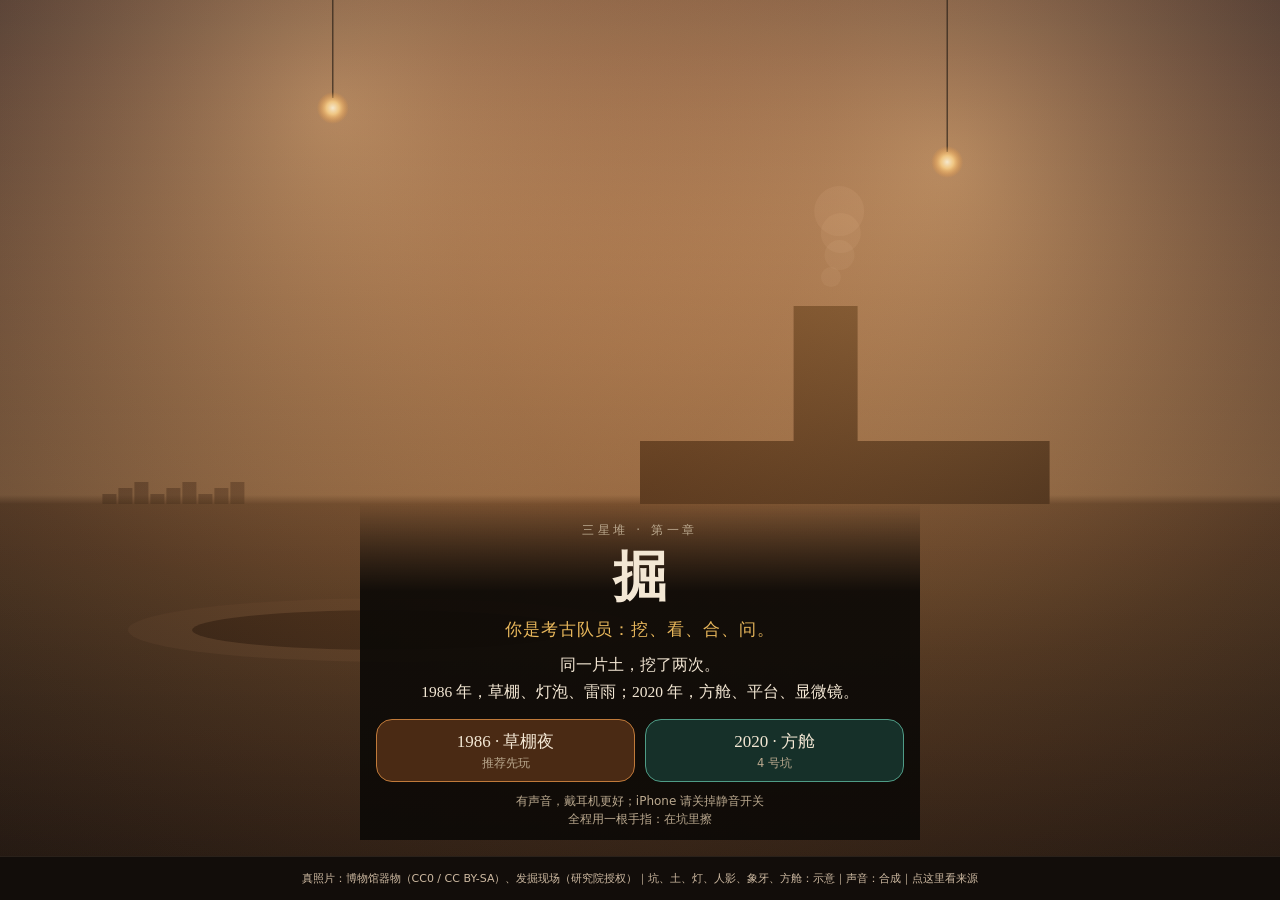
<file: index.html>
<!doctype html>
<html lang="zh-CN">
<head>
<meta charset="utf-8">
<meta name="viewport" content="width=device-width,initial-scale=1,viewport-fit=cover">
<meta name="theme-color" content="#0d0a07">
<title>掘 · 你是考古队员</title>
<meta name="description" content="三星堆两次发掘：1986 年草棚夜里的抢救发掘，2020 年方舱里的多学科考古。用手指一层一层挖。">
<link rel="icon" href="data:,">
<meta property="og:title" content="掘 · 你是考古队员（三星堆）">
<meta property="og:description" content="三星堆两次发掘：1986 年草棚夜里的抢救发掘，2020 年方舱里的多学科考古。用手指一层一层挖。">
<meta property="og:image" content="https://cyzcyz669.github.io/sanxingdui/assets/og.jpg">
<meta property="og:url" content="https://cyzcyz669.github.io/sanxingdui/">
<meta name="twitter:card" content="summary_large_image">
<meta name="theme-color" content="#0d0a07">
<link rel="stylesheet" href="style.css">
</head>
<body>
<canvas id="c" aria-label="坑"></canvas>
<header id="top"><span id="when"></span><span id="where"></span></header>
<div id="say" aria-live="polite"></div>
<div id="hint" aria-live="polite"></div>
<div id="hud"></div>
<div id="choice" class="hide"></div>
<nav id="tools" class="hide" aria-label="工具"></nav>

<section id="intro" class="sheet">
  <p class="kicker">三星堆 · 第一章</p>
  <h1>掘</h1>
  <p class="line">你是考古队员：挖、看、合、问。</p>
  <p class="q">同一片土，挖了两次。<br><span>1986 年，草棚、灯泡、雷雨；</span><span>2020 年，方舱、平台、显微镜。</span></p>
  <div class="two">
    <button class="btn main" data-mode="86">1986 · 草棚夜<small>推荐先玩</small></button>
    <button class="btn main alt" data-mode="20">2020 · 方舱<small>4 号坑</small></button>
  </div>
  <button class="btn" id="galBtn" hidden>看展品 · 12 件</button>
  <p class="small">有声音，戴耳机更好；iPhone 请关掉静音开关<br>全程用一根手指：在坑里擦</p>
</section>
<div id="rotate" aria-live="polite"><p>把手机竖过来<br><small>坑是竖的，竖屏才挖得开</small></p></div>

<section id="card" class="sheet hide" role="dialog" aria-modal="false"><div id="cardBody"></div><div id="cardBtns"></div></section>

<section id="gal" class="hide" aria-label="展品轮播" aria-roledescription="轮播">
  <div class="gbg"></div><img class="gimg" alt="" draggable="false">
  <div class="gtxt"><p class="gk"></p><h2></h2><div class="gbody"></div><p class="gcred"></p></div>
  <div class="gnav"><button class="btn" data-g="prev" aria-label="上一件">‹</button><button class="btn" data-g="play">暂停</button><button class="btn" data-g="next" aria-label="下一件">›</button><button class="btn" data-g="close">返回</button></div>
  <div class="gbar"><i></i></div>
</section>
<footer id="honest" role="button" tabindex="0" aria-label="打开来源">真照片：博物馆器物（CC0 / CC BY-SA）、发掘现场（研究院授权）｜坑、土、灯、人影、象牙、方舱：示意｜声音：合成｜点这里看来源</footer>
<script src="js/audio.js"></script>
<script src="js/app.js"></script>
</body>
</html>
</file>
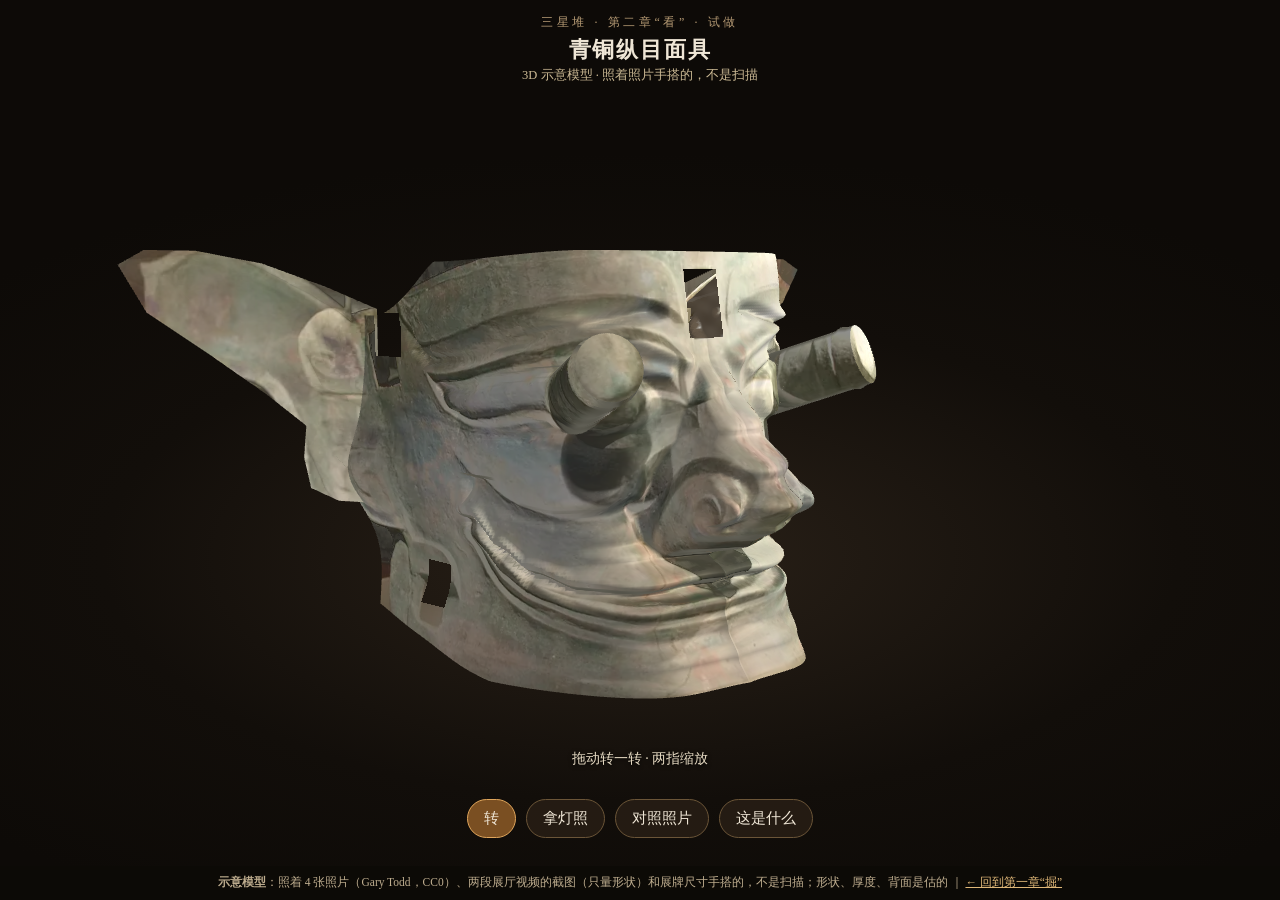
<file: look.html>
<!doctype html>
<html lang="zh-CN">
<head>
<meta charset="utf-8">
<meta name="viewport" content="width=device-width,initial-scale=1,viewport-fit=cover">
<meta name="theme-color" content="#0d0a07">
<title>看 · 青铜纵目面具（3D 示意）</title>
<meta name="description" content="三星堆青铜纵目面具的 3D 示意模型：照着照片手搭的，拿灯照一照。">
<link rel="icon" href="data:,">
<style>
html,body{margin:0;height:100%;background:#0d0a07;color:#efe6d6;font-family:"Noto Serif SC","Songti SC",serif;overflow:hidden;-webkit-user-select:none;user-select:none}
body{background:radial-gradient(ellipse 70% 45% at 50% 62%,#2a2118 0%,#120e0a 60%,#0d0a07 100%)}
#gl{position:fixed;inset:0;width:100%;height:100%;touch-action:none;opacity:0;transition:opacity .8s}
.ready #gl{opacity:1}
#ov{position:fixed;inset:0;width:100%;height:100%;object-fit:contain;pointer-events:none;display:none}
.cmp #ov{display:block}
header{position:fixed;top:0;left:0;right:0;padding:calc(env(safe-area-inset-top) + 14px) 18px 0;text-align:center;pointer-events:none}
header .k{font-size:12px;letter-spacing:.3em;color:#b59a74}
header h1{font-size:22px;margin:4px 0 2px;font-weight:600;letter-spacing:.08em}
header .sub{font-size:12.5px;color:#cbb994}
#hint{position:fixed;left:0;right:0;bottom:calc(env(safe-area-inset-bottom) + 132px);text-align:center;font-size:14px;color:#e8dcc4;text-shadow:0 1px 4px #000;transition:opacity .6s;pointer-events:none}
#hint.dim{opacity:.0}
#bar{position:fixed;left:0;right:0;bottom:calc(env(safe-area-inset-bottom) + 62px);display:flex;gap:10px;justify-content:center}
button{font:inherit;color:#efe6d6;background:#2a2016cc;border:1px solid #6b5538;border-radius:22px;padding:9px 16px;font-size:15px}
button.on{background:#7a4f22;border-color:#e0a65c}
#foot{position:fixed;left:0;right:0;bottom:0;padding:8px 14px calc(env(safe-area-inset-bottom) + 8px);font-size:11.5px;line-height:1.55;color:#bfae8f;background:#0d0a07e6;text-align:center}
#foot a{color:#e0b878}
#cmpbar{position:fixed;left:0;right:0;top:calc(env(safe-area-inset-top) + 92px);display:none;flex-direction:column;align-items:center;gap:6px;font-size:13px;color:#e8dcc4;text-shadow:0 1px 3px #000}
.cmp #cmpbar{display:flex}
.cmp #bar,.cmp #hint{display:none}
#cmpbar .r{display:flex;gap:8px;align-items:center}
#cmpbar input{width:150px}
#cmpbar button{padding:5px 12px;font-size:13px}
#info{position:fixed;left:12px;right:12px;bottom:calc(env(safe-area-inset-bottom) + 70px);max-height:62vh;overflow:auto;background:#1a140ef2;border:1px solid #5d4a31;border-radius:12px;padding:14px 16px;font-size:14px;line-height:1.7}
#info h2{font-size:17px;margin:0 0 6px}
#info p{margin:6px 0}
.lv{display:inline-block;font-size:11px;padding:0 6px;border-radius:8px;margin-right:6px;vertical-align:1px}
.g{background:#3e5a3a}.s{background:#5a4a2a}.m{background:#5a3030}
.hide{display:none!important}
#msg{position:fixed;top:45%;left:20px;right:20px;text-align:center}
#info img{width:24%;margin-right:1%;border-radius:4px}
</style>
</head>
<body>
<canvas id="gl" aria-label="青铜纵目面具 3D 示意模型"></canvas>
<img id="ov" alt="对照用的原照片">
<header><div class="k">三星堆 · 第二章“看” · 试做</div><h1>青铜纵目面具</h1><div class="sub">3D 示意模型 · 照着照片手搭的，不是扫描</div></header>
<div id="msg"></div>
<div id="cmpbar"><div id="cmpT"></div><div class="r">照片<input id="mix" type="range" min="0" max="100" value="50">模型</div><div class="r"><button id="albedo" data-m="0">看：带灯</button><button id="cmpNext">下一张</button><button id="cmpX">回去转</button></div><div style="font-size:12px;color:#cbb994">对不上的地方，就是模型估错的地方。</div></div>
<div id="hint">拖动转一转 · 两指缩放</div>
<div id="bar"><button id="bTurn" class="on">转</button><button id="bLamp">拿灯照</button><button id="bCmp">对照照片</button><button id="bInfo">这是什么</button></div>
<section id="info" class="hide">
<h2>青铜纵目面具 · 1986 年 2 号坑</h2>
<p><span class="lv g">展牌</span>宽 138 厘米，高 66 厘米，三星堆出土形体最大的两件面具之一。</p>
<p><span class="lv s">一种说法</span>展牌写：一般认为它的眼睛符合史书里蜀人始祖蚕丛“纵目”的记载，可能是祖先神像。这是解读，不是定论。</p>
<p><span class="lv m">示意</span>这个 3D 模型是照着下面 4 张照片和展牌尺寸<b>手工估出来的</b>：在照片上点出额头方孔、眼柱端头、鼻尖、耳尖等位置，反推每张照片的拍摄角度，再调形状；下巴往前探多少、鼻子下面的嘴凹多深，另外照着几张纯侧面的展厅视频截图量过（截图只量形状，不贴图、不展示）。眼柱长短、脸往前探多少、侧壁多深、铜壁厚度都是估的；背后和顶上没有照片，是补的。表面贴的就是这几张照片（展厅灯光压平了一些），所以会带着照片里的反光。真器物以博物馆为准。</p>
<p><img src="assets/m3d_a.webp" alt="正面"><img src="assets/m3d_c.webp" alt="左侧"><img src="assets/m3d_e.webp" alt="右侧"><img src="assets/m3d_d.webp" alt="背面内壁"></p>
<p style="font-size:12px;color:#bfae8f">照片：Gary Todd（WorldHistoryPics），三星堆博物馆，Wikimedia Commons “Ancient Bronze Mask from Sanxingdui with Protruding Eyes &amp; Ears a/c/d/e”，CC0。展牌文字据其照片。</p>
<p><button id="infoX">收起</button></p>
</section>
<div id="foot"><b>示意模型</b>：照着 4 张照片（Gary Todd，CC0）、两段展厅视频的截图（只量形状）和展牌尺寸手搭的，不是扫描；形状、厚度、背面是估的 ｜ <a href="./">← 回到第一章“掘”</a></div>
<script src="js/look.js"></script>
</body>
</html>
</file>
<file: style.css>
:root{--bg:#0d0a07;--ink:#f3e7d4;--dim:#bba98f;--gold:#e9b85c;--jade:#9fd0b8;--safeB:env(safe-area-inset-bottom,0px);--safeT:env(safe-area-inset-top,0px)}*{box-sizing:border-box;-webkit-tap-highlight-color:transparent}html,body{margin:0;height:100%;background:var(--bg);color:var(--ink);overflow:hidden;font-family:Songti SC,STSong,"Noto Serif CJK SC","Source Han Serif SC","Noto Serif SC",serif;-webkit-user-select:none;user-select:none;-webkit-touch-callout:none;touch-action:none}#c{position:fixed;inset:0;width:100%;height:100%;display:block}#top{position:fixed;top:calc(10px + var(--safeT));left:0;right:0;text-align:center;font-size:14px;letter-spacing:.1em;color:var(--dim);pointer-events:none;opacity:0;transition:opacity .6s;text-shadow:0 1px 6px #000}#top.on{opacity:1}#top #where{margin-left:.8em}#say{position:fixed;left:6%;right:6%;top:calc(46px + var(--safeT));text-align:center;font-size:19px;line-height:1.6;pointer-events:none;opacity:0;transition:opacity .6s;text-shadow:0 1px 10px #000,0 0 3px #000,0 0 1px #000}#say.on{opacity:1}#say .src{display:block;font-size:12.5px;color:#dccab3;margin-top:4px;letter-spacing:.02em}#say .tap{display:block;font:12px/1.4 system-ui,sans-serif;color:var(--dim);margin-top:6px;opacity:.8}#hint{position:fixed;left:50%;transform:translate(-50%);width:max-content;max-width:90vw;box-sizing:border-box;bottom:calc(122px + var(--safeB));text-align:center;font-size:15.5px;color:var(--ink);pointer-events:none;opacity:0;transition:opacity .4s;background:#0e0906b8;border-radius:999px;padding:7px 16px}#hint.on{opacity:.96}#hint.warn{background:#78180ed9}#hud{position:fixed;left:0;right:0;top:calc(30px + var(--safeT));font:11.5px/1.5 system-ui,-apple-system,PingFang SC,sans-serif;color:var(--dim);text-align:center;pointer-events:none;text-shadow:0 1px 4px #000;white-space:pre}#tools{position:fixed;left:0;right:0;bottom:calc(52px + var(--safeB));display:flex;gap:8px;justify-content:center;padding:8px 10px;z-index:9}#tools button,#choice button{font:15px/1.2 inherit;font-family:inherit;color:var(--ink);background:#1d140ecc;border:1px solid #5a4330;border-radius:999px;padding:11px 16px;min-height:44px;cursor:pointer}#tools button.on{background:#5a3417;border-color:#e0954a}#tools button.glow{animation:glow 1s ease-in-out infinite alternate}@keyframes glow{0%{box-shadow:0 0 #e9b85c00}to{box-shadow:0 0 16px #e9b85ccc;border-color:#e9b85c}}#tools button small{display:block;font:11px/1.2 system-ui,sans-serif;color:var(--dim)}#choice{position:fixed;left:50%;transform:translate(-50%);bottom:calc(120px + var(--safeB));display:flex;flex-direction:column;gap:8px;width:min(420px,88%);z-index:11}#choice button{border-radius:14px;text-align:left;background:#1d140ef0}#choice button small{display:block;font:12px/1.4 system-ui,sans-serif;color:var(--dim);margin-top:2px}#honest{position:fixed;left:0;right:0;bottom:0;padding:6px 10px calc(6px + var(--safeB));background:#120d0a;color:#cdb9a1;font:11px/1.45 system-ui,-apple-system,PingFang SC,Noto Sans CJK SC,sans-serif;text-align:center;border-top:1px solid #2a211a;z-index:20;cursor:pointer;min-height:44px;display:flex;align-items:center;justify-content:center}.sheet{position:fixed;left:50%;transform:translate(-50%);width:min(560px,92%);z-index:12}#intro{bottom:calc(60px + var(--safeB));text-align:center;padding:18px 16px 12px;background:linear-gradient(#0d0a0700,#0d0a07ee 26%)}#intro .kicker{margin:0;font:12px/1.4 system-ui,sans-serif;letter-spacing:.3em;color:var(--dim)}#intro h1{font-size:54px;margin:2px 0 0;letter-spacing:.3em;text-indent:.3em;font-weight:600}#intro .line{margin:4px 0 10px;color:var(--gold);font-size:17px;letter-spacing:.06em}#intro .q{margin:0 0 14px;font-size:15.5px;line-height:1.75}#intro .two{display:flex;gap:10px;justify-content:center}#intro .small{font:12px/1.5 system-ui,sans-serif;color:var(--dim);margin:10px 0 0}.btn{font:inherit;color:var(--ink);background:#2a1d14;border:1px solid #6b4b2f;border-radius:999px;padding:10px 22px;min-height:44px;min-width:44px;cursor:pointer}.btn.main{font-size:17px;padding:10px 18px;background:#4a2a14;border-color:#c07a3a;border-radius:16px;flex:1 1 0}.btn.main.alt{background:#163029;border-color:#4f9c86}.btn small{display:block;font:11.5px/1.4 system-ui,sans-serif;color:var(--dim);margin-top:2px}.hide{display:none!important}#card{bottom:calc(58px + var(--safeB));max-height:calc(100vh - 120px);overflow:auto;background:#140e0bf4;border:1px solid #3d2e22;border-radius:14px;padding:14px 16px 12px;font-size:15px;line-height:1.7;touch-action:pan-y;-webkit-user-select:text;user-select:text}#card h2{font-size:18px;margin:0 0 6px;color:var(--gold);font-weight:600}#card h3{font-size:15.5px;margin:14px 0 4px}#card p{margin:.4em 0}#card .lv{display:inline-block;font:11px/1.6 system-ui,sans-serif;color:#1a120c;background:#d8b27a;border-radius:4px;padding:0 5px;margin-right:4px;vertical-align:1px}#card .lv.g{background:#9fc1a3}#card .lv.d{background:#e2a39a}#card .lv.s{background:#b9b2d9}#card img{max-width:100%;max-height:42vh;border-radius:8px;display:block;margin:6px auto}#card .cite{font:12px/1.5 system-ui,sans-serif;color:var(--dim)}#card ol,#card ul{padding-left:1.2em;margin:.3em 0}#cardBtns{display:flex;gap:8px;flex-wrap:wrap;justify-content:center;margin-top:10px;position:sticky;bottom:-12px;background:#140e0bf4;padding:6px 0 4px}#cardBtns .btn{flex:1 1 auto}@media (min-width:900px){#say{font-size:22px}#hint{font-size:17px}}@media (prefers-reduced-motion:reduce){#say,#hint,#top{transition:none}#tools button.glow{animation:none;border-color:#e9b85c}}#intro .q span{display:inline-block;white-space:nowrap}.btn.main{white-space:nowrap}@media (max-width:400px){#intro .line{font-size:15.5px;letter-spacing:.02em}#intro .q{font-size:14.5px}.btn.main{font-size:15.5px;padding:10px}#intro h1{font-size:46px}}#rotate{display:none}@media (orientation:landscape) and (max-height:500px) and (pointer:coarse){#rotate{display:flex;position:fixed;inset:0;z-index:99;background:#0d0a07f2;align-items:center;justify-content:center;text-align:center;font-size:22px;line-height:1.6}#rotate small{font:14px/1.5 system-ui,sans-serif;color:var(--dim)}}#cardBody img.saveimg{width:100%;height:auto;max-height:none;border-radius:8px;-webkit-touch-callout:default;user-select:auto;pointer-events:auto}table.cmp{width:100%;border-collapse:collapse;font-size:14px;line-height:1.45;margin:6px 0 8px}table.cmp th,table.cmp td{border-top:1px solid #3d2e22;padding:6px 4px;vertical-align:top;text-align:left}table.cmp th{color:var(--dim);font-weight:400;white-space:nowrap}table.cmp tr:first-child th{color:var(--gold)}#intro #galBtn{margin-top:10px;border-color:#c9a25f;color:var(--gold)}#gal{position:fixed;inset:0;z-index:40;background:#0b0806;overflow:hidden;touch-action:pan-y}#gal .gbg{position:absolute;inset:-40px;background-size:cover;background-position:center;filter:blur(28px) brightness(.35);transition:background-image .6s}#gal .gimg{position:absolute;left:0;right:0;top:calc(8px + var(--safeT));margin:auto;width:100%;height:58vh;object-fit:contain;object-position:50% 70%;opacity:0;transition:opacity .7s;transform-origin:50% 45%}#gal .gimg.on{opacity:1;animation:kb 10s ease-out forwards}@keyframes kb{0%{transform:scale(1)}to{transform:scale(1.07)}}#gal .gtxt{position:absolute;left:0;right:0;bottom:calc(64px + var(--safeB));max-height:calc(42vh - 64px);overflow:auto;padding:14px max(16px,calc(50% - 280px)) 6px;background:linear-gradient(#0b080600,#0b0806e8 22px);font-size:15px;line-height:1.65;-webkit-user-select:text;user-select:text}#gal .gk{margin:0;font:12px/1.4 system-ui,sans-serif;letter-spacing:.12em;color:var(--dim)}#gal h2{margin:2px 0 4px;font-size:22px;font-weight:600;color:var(--gold);letter-spacing:.06em}#gal .gbody p{margin:.3em 0}#gal .gcred{margin:.5em 0 0;font:11.5px/1.5 system-ui,sans-serif;color:#a8977f}#gal .lv{display:inline-block;font:11px/1.6 system-ui,sans-serif;color:#1a120c;background:#d8b27a;border-radius:4px;padding:0 5px;margin-right:4px;vertical-align:1px}#gal .lv.g{background:#9fc1a3}#gal .lv.d{background:#e2a39a}#gal .lv.s{background:#b9b2d9}#gal .gnav{position:absolute;left:0;right:0;bottom:calc(12px + var(--safeB));display:flex;gap:8px;justify-content:center;padding:0 10px}#gal .gnav .btn{background:#1d140ecc;padding:8px 16px}#gal .gnav [data-g=prev],#gal .gnav [data-g=next]{font-size:22px;line-height:1;padding:6px 18px}#gal .gbar{position:absolute;left:0;right:0;top:0;height:3px;background:#ffffff14}#gal .gbar i{display:block;height:100%;width:0;background:var(--gold)}#gal .gbar i.run{animation:gbar 9s linear forwards}#gal.paused .gbar i{animation-play-state:paused}@keyframes gbar{to{width:100%}}#gal.text .gtxt{top:18vh;bottom:calc(64px + var(--safeB));max-height:none;background:none}@media (min-width:900px){#gal .gimg{height:62vh}#gal .gtxt{font-size:16px}}@media (prefers-reduced-motion:reduce){#gal .gimg.on{animation:none}#gal .gimg{transition:none}}#gal .gq{font:12.5px/1.55 system-ui,sans-serif;color:#b8a78f}#gal .gimg,#gal .gbg{pointer-events:none;-webkit-user-drag:none}#card a{color:var(--gold)}.go3d{display:inline-block;margin-top:6px;padding:8px 14px;border:1px solid #e0a65c;border-radius:20px;color:#f3d9a8;text-decoration:none;font-size:14px}
</file>
